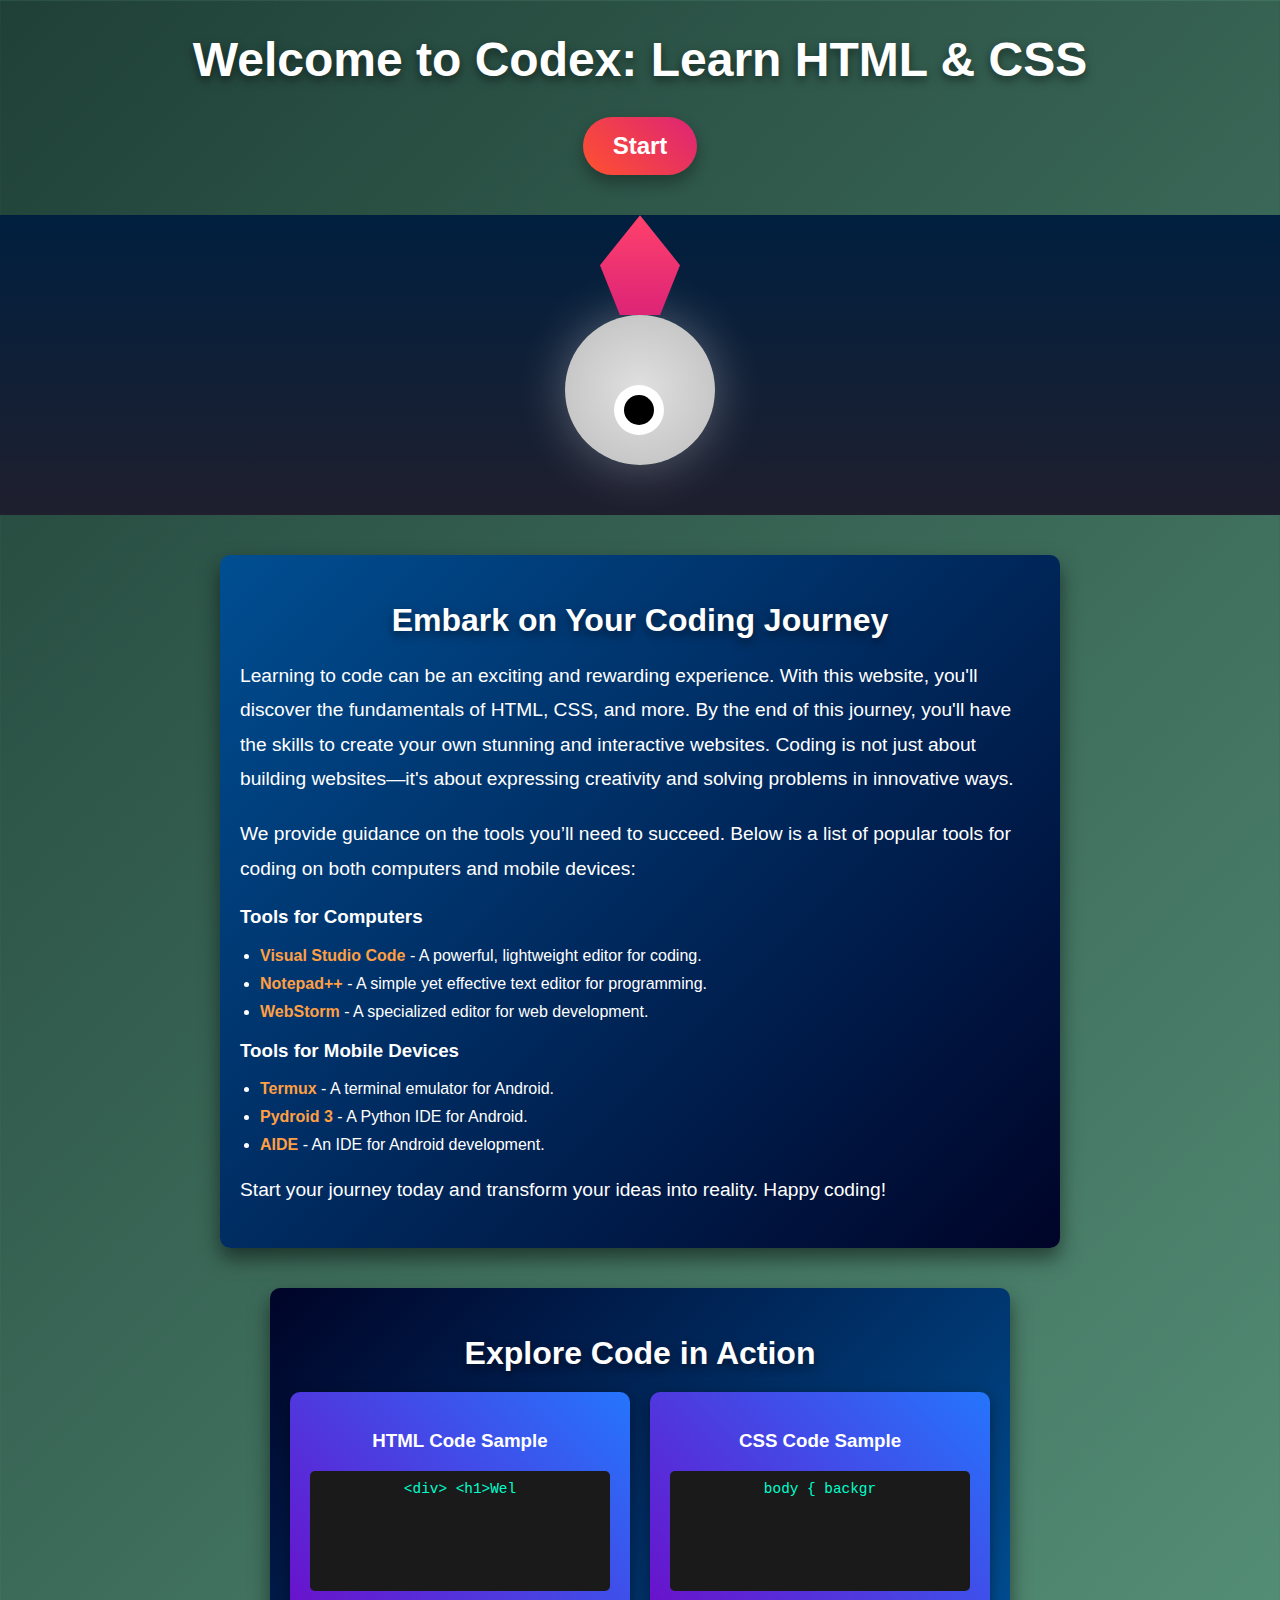
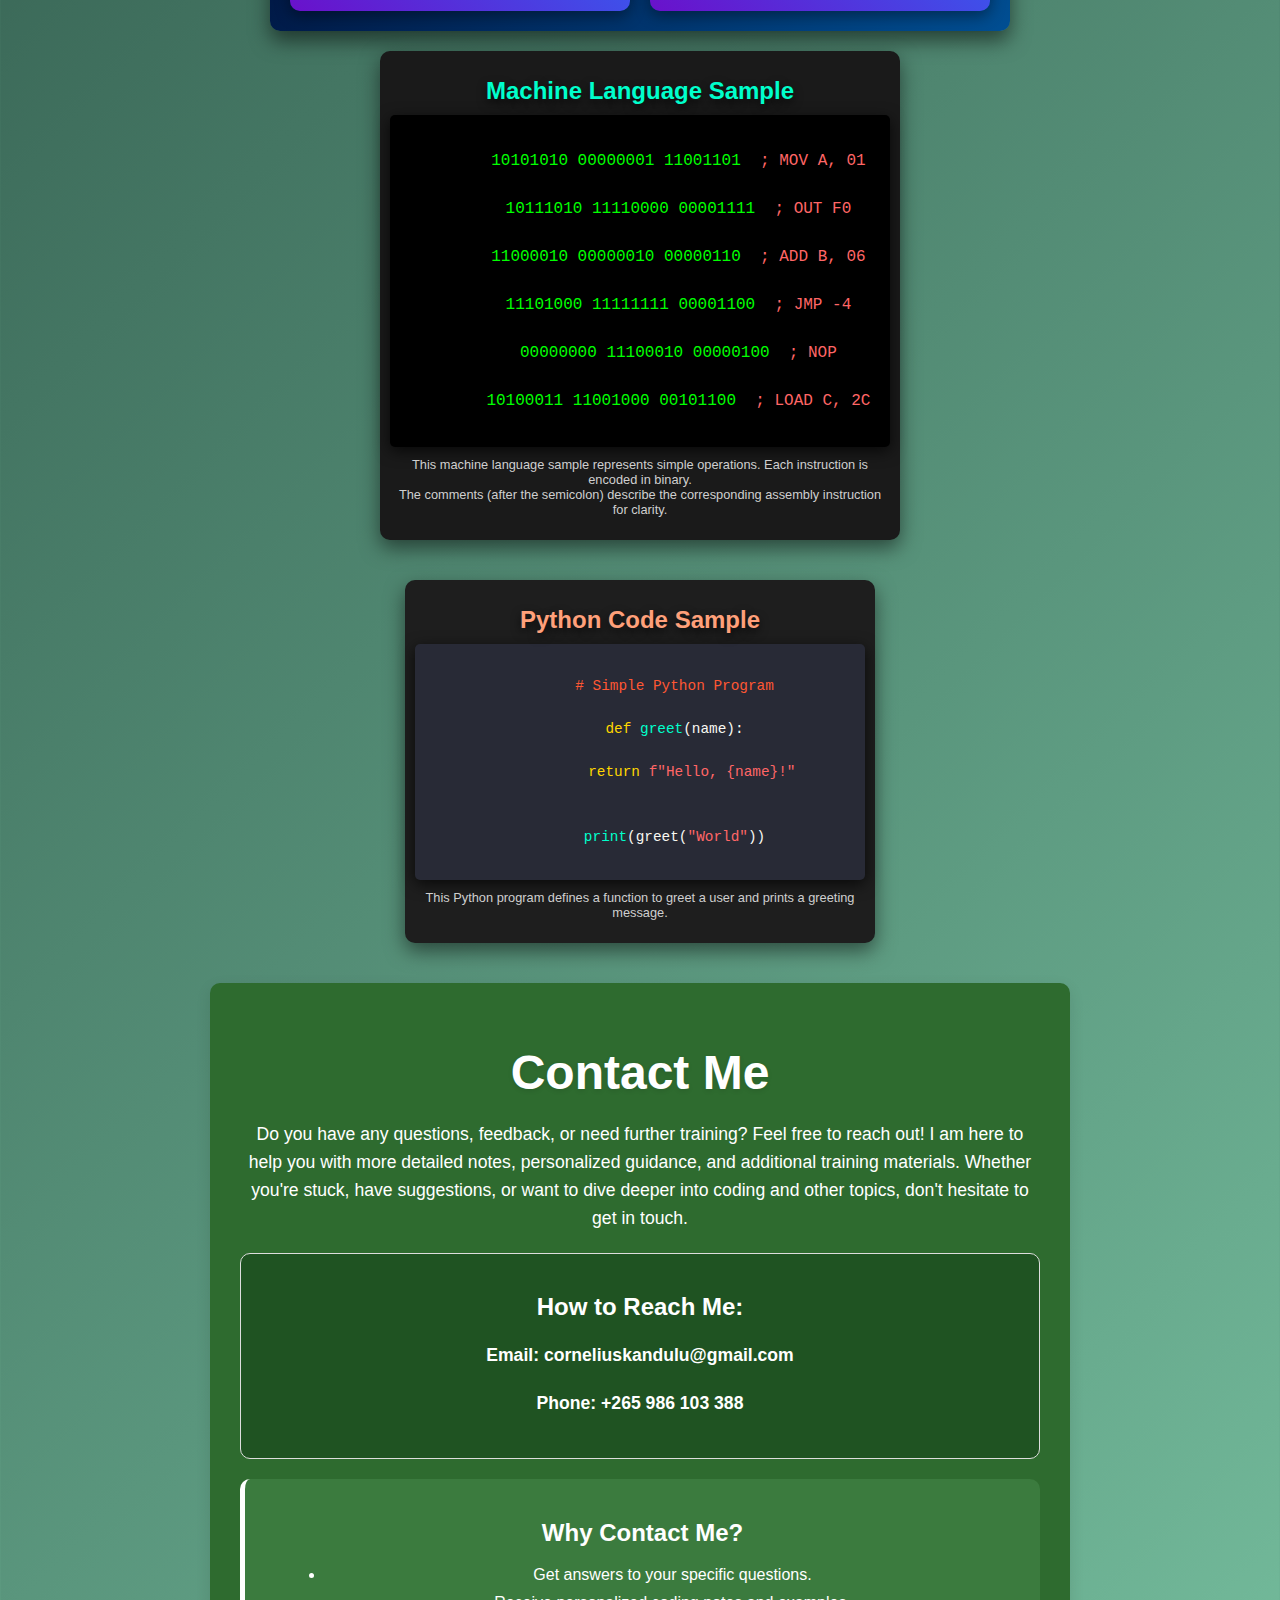
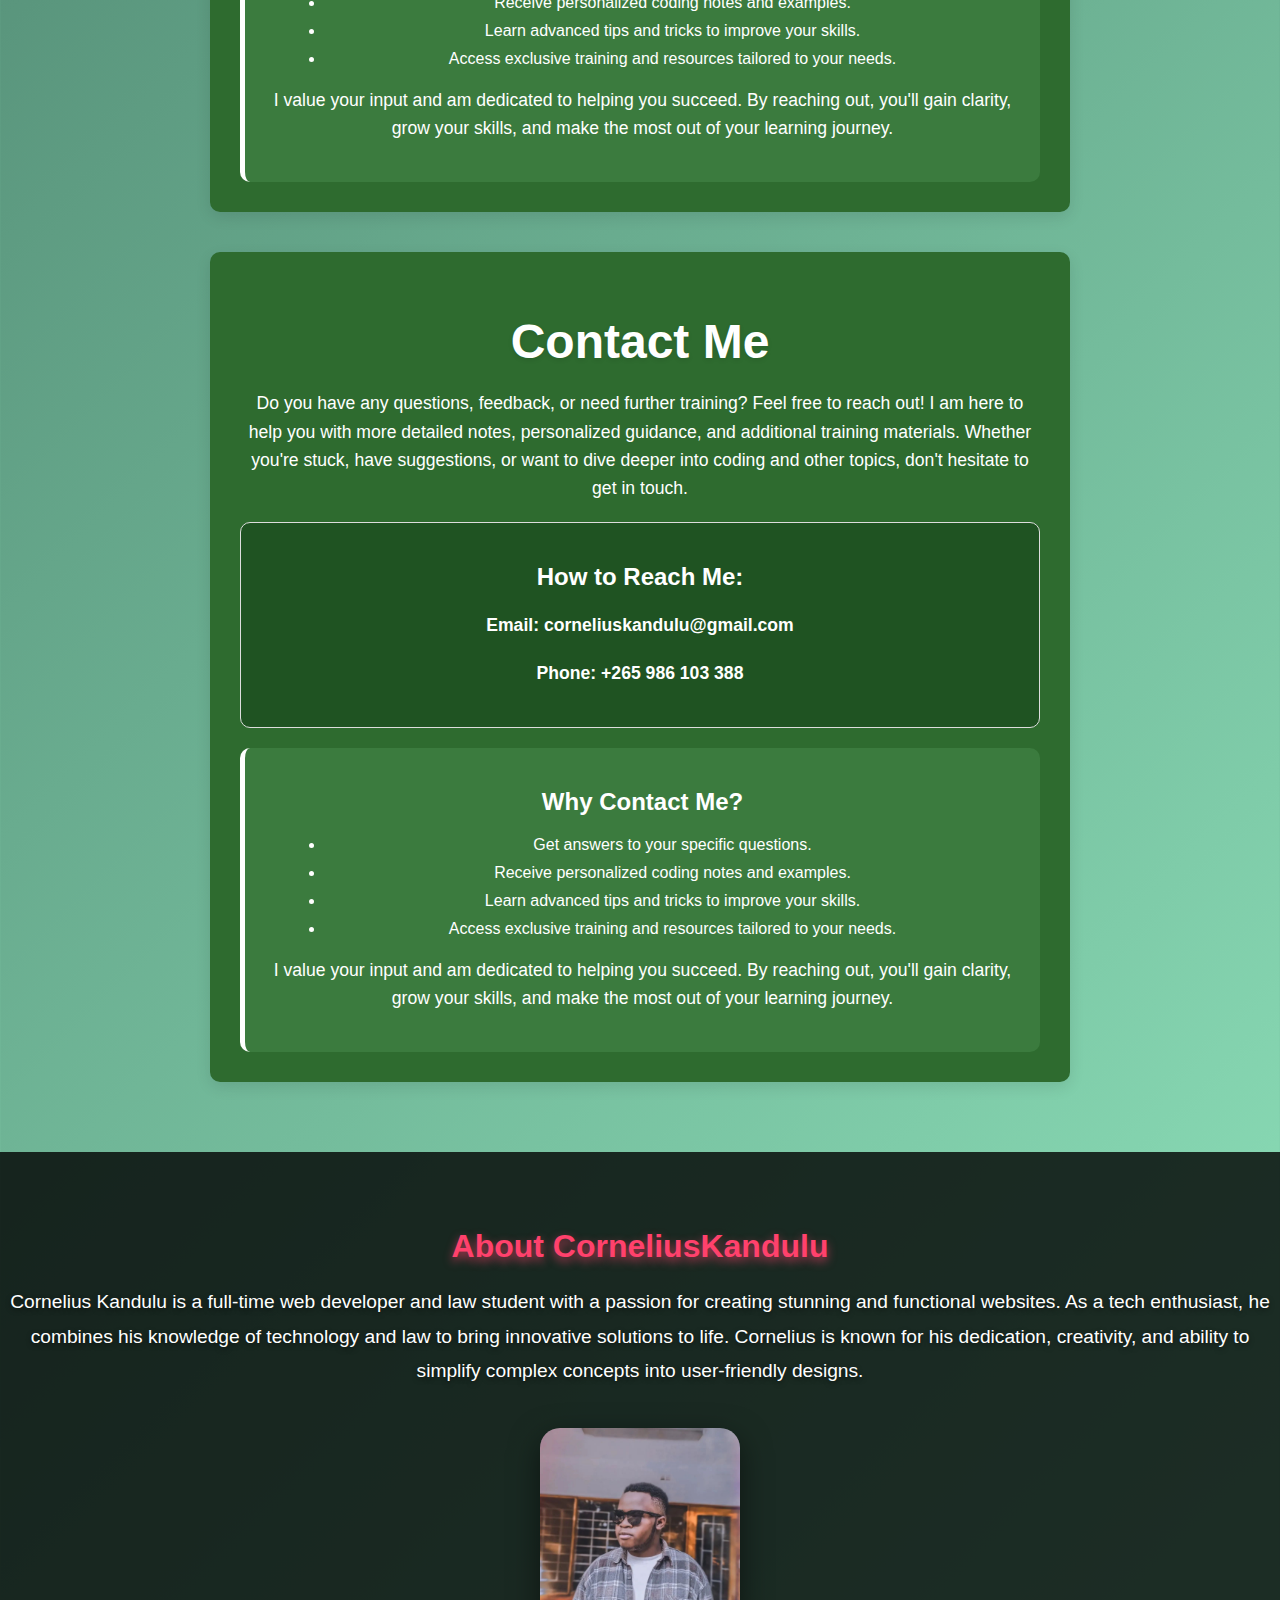
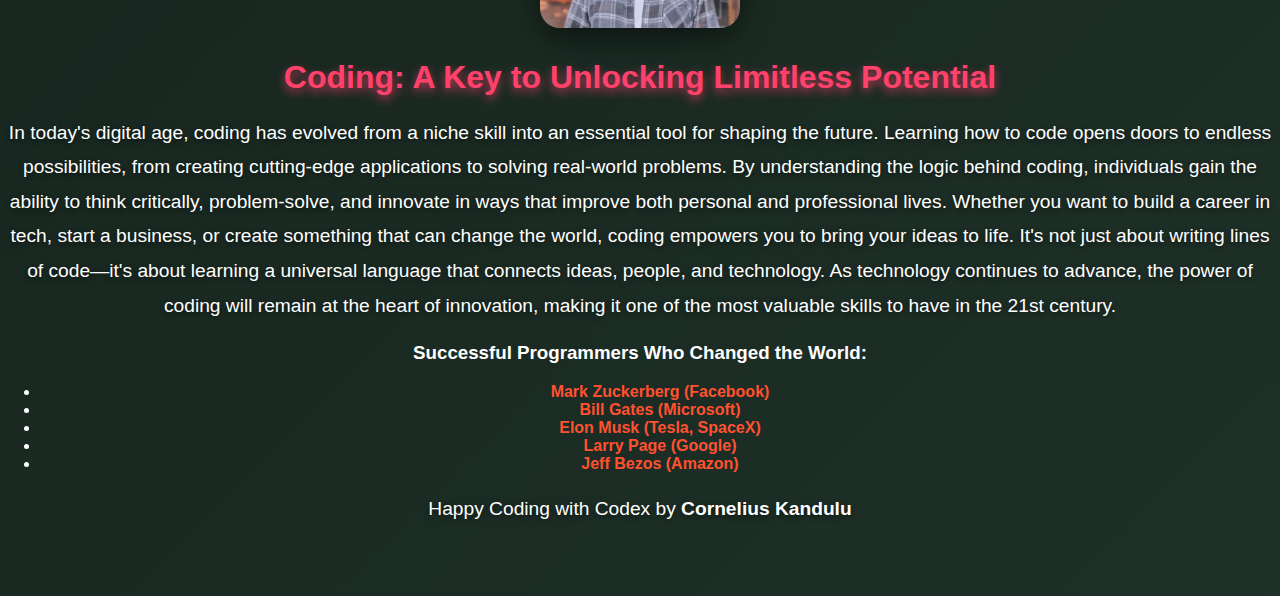
<file: index.html>
<!DOCTYPE html>
<html lang="en">
<head>
    <meta charset="UTF-8">
    <meta name="viewport" content="width=device-width, initial-scale=1.0">
    <title>Codex Class</title>
    <meta name="google-site-verification" content="xKm_uqjpDUAmzOmHqtbmAEiry9DgNbWorgkW6rLG7HI" />
    <style>
        /* General Styles */
        body {
            font-family: Arial, sans-serif;
            margin: 0;
            padding: 0;
            background: linear-gradient(135deg, #1f4037, #99f2c8);
            color: white;
            display: flex;
            justify-content: center;
            align-items: center;
            flex-direction: column;
            text-align: center;
        }

        h1 {
            font-size: 3rem;
            margin-bottom: 20px;
            text-shadow: 0 4px 10px rgba(0, 0, 0, 0.5);
        }

        /* Button Styles */
        .futuristic-btn {
            background: linear-gradient(45deg, #ff512f, #dd2476);
            color: white;
            font-size: 1.5rem;
            font-weight: bold;
            padding: 15px 30px;
            border: none;
            border-radius: 30px;
            cursor: pointer;
            box-shadow: 0 8px 15px rgba(0, 0, 0, 0.3);
            transition: all 0.3s ease-in-out;
            margin: 10px;
        }

        .futuristic-btn:hover {
            background: linear-gradient(45deg, #dd2476, #ff512f);
            transform: scale(1.1);
            box-shadow: 0 10px 20px rgba(0, 0, 0, 0.5);
        }

        .hidden {
            display: none;
        }

        embed {
            margin-top: 20px;
            border: none;
            width: 90%;
            height: 500px;
            box-shadow: 0 10px 30px rgba(0, 0, 0, 0.5);
            border-radius: 15px;
        }

        a {
            color: #ff512f;
            font-weight: bold;
            text-decoration: none;
        }

        a:hover {
            text-decoration: underline;
        }

        /* About Section */
        .about-container {
            text-align: center;
            padding: 50px;
            background: rgba(0, 0, 0, 0.8);
            margin-top: 50px;
            width: 100%;
        }

        .about-container h2 {
            font-size: 2rem;
            margin-bottom: 20px;
            color: #ff416c;
            text-shadow: 0 4px 10px rgba(255, 65, 108, 0.7);
        }

        .about-container p {
            font-size: 1.2rem;
            line-height: 1.8;
            color: #fff;
            text-shadow: 0 2px 5px rgba(0, 0, 0, 0.5);
        }

        .about-container img {
            margin-top: 20px;
            border-radius: 20px;
            box-shadow: 0 10px 30px rgba(0, 0, 0, 0.5);
            width: 200px;
            height: auto;
            animation: zoomIn 3s ease-in-out;
        }

        /* Animation: Astronauts and Moon */
        .animation-container {
            margin-top: 30px;
            position: relative;
            width: 100%;
            height: 300px;
            overflow: hidden;
            background: linear-gradient(to bottom, #001f3f, #1f1f2e);
        }

        .moon {
            position: absolute;
            bottom: 50px;
            left: 50%;
            transform: translateX(-50%);
            width: 150px;
            height: 150px;
            background: radial-gradient(circle, #e0e0e0, #bdbdbd);
            border-radius: 50%;
            box-shadow: 0 0 50px rgba(255, 255, 255, 0.3);
        }

        .spaceship {
            position: absolute;
            top: 0;
            left: 50%;
            transform: translateX(-50%);
            width: 80px;
            height: 100px;
            background: linear-gradient(to bottom, #ff416c, #dd2476);
            clip-path: polygon(50% 0%, 100% 50%, 75% 100%, 25% 100%, 0% 50%);
            animation: descend 5s ease-in-out infinite;
        }

        .astronaut {
            position: absolute;
            bottom: 80px;
            left: 48%;
            width: 50px;
            height: 50px;
            background: #ffffff;
            border-radius: 50%;
            animation: float 4s ease-in-out infinite alternate;
        }

        .astronaut:before {
            content: "";
            position: absolute;
            top: 50%;
            left: 50%;
            transform: translate(-50%, -50%);
            width: 30px;
            height: 30px;
            background: #000;
            border-radius: 50%;
        }

        /* Animations */
        @keyframes descend {
            0% {
                top: -150px;
            }
            50% {
                top: 100px;
            }
            100% {
                top: 50px;
            }
        }

        @keyframes float {
            0% {
                transform: translateY(0);
            }
            100% {
                transform: translateY(-20px);
            }
        }
    </style>
</head>
<body>
    <div class="container">
        <h1>Welcome to Codex: Learn HTML & CSS</h1>
        <button class="futuristic-btn" id="learnBtn">Start</button>

        <!-- PDF Embed Section -->
        <div id="pdfContainer" class="hidden">
            <h2>Click on download below: Code.pdf</h2>
            <embed src="code.pdf" width="100%" height="500px" />
            <p>
                <a href="code.pdf" target="_blank">Click here to view or download the PDF</a>
            </p>
        </div>
    </div>

        <!-- Astronaut Animation -->
        <div class="animation-container">
            <div class="moon"></div>
            <div class="spaceship"></div>
            <div class="astronaut"></div>
        </div>
    </div>

    <script>
        // JavaScript to handle button clicks
        document.getElementById("learnBtn").addEventListener("click", function () {
            // Show the PDF container
            document.getElementById("pdfContainer").classList.remove("hidden");
            this.style.display = "none"; // Hide the Start button
        });
    </script>
</body>
</html>
<div class="coding-journey">
    <h2>Embark on Your Coding Journey</h2>
    <p>
        Learning to code can be an exciting and rewarding experience. With this website, you'll discover the fundamentals of HTML, CSS, and more. By the end of this journey, you'll have the skills to create your own stunning and interactive websites. Coding is not just about building websites—it's about expressing creativity and solving problems in innovative ways.
    </p>
    <p>
        We provide guidance on the tools you’ll need to succeed. Below is a list of popular tools for coding on both computers and mobile devices:
    </p>
    
    <div class="tools">
        <h3>Tools for Computers</h3>
        <ul>
            <li><a href="https://code.visualstudio.com/" target="_blank">Visual Studio Code</a> - A powerful, lightweight editor for coding.</li>
            <li><a href="https://notepad-plus-plus.org/" target="_blank">Notepad++</a> - A simple yet effective text editor for programming.</li>
            <li><a href="https://www.jetbrains.com/webstorm/" target="_blank">WebStorm</a> - A specialized editor for web development.</li>
        </ul>

        <h3>Tools for Mobile Devices</h3>
        <ul>
            <li><a href="https://play.google.com/store/apps/details?id=com.termux" target="_blank">Termux</a> - A terminal emulator for Android.</li>
            <li><a href="https://play.google.com/store/apps/details?id=ru.iiec.pydroid3" target="_blank">Pydroid 3</a> - A Python IDE for Android.</li>
            <li><a href="https://play.google.com/store/apps/details?id=com.aide.ui" target="_blank">AIDE</a> - An IDE for Android development.</li>
        </ul>
    </div>
    
    <p>
        Start your journey today and transform your ideas into reality. Happy coding!
    </p>
</div>

<style>
    /* Coding Journey Section Styles */
    .coding-journey {
        margin-top: 40px;
        padding: 20px;
        background: linear-gradient(135deg, #004e92, #000428);
        border-radius: 10px;
        color: white;
        text-align: left;
        max-width: 800px;
        box-shadow: 0 10px 20px rgba(0, 0, 0, 0.5);
        animation: fadeIn 2s ease-in-out;
    }

    .coding-journey h2 {
        text-align: center;
        font-size: 2rem;
        margin-bottom: 20px;
        text-shadow: 0 4px 10px rgba(0, 0, 0, 0.5);
    }

    .coding-journey p {
        font-size: 1.2rem;
        line-height: 1.8;
        margin-bottom: 20px;
    }

    .coding-journey ul {
        margin: 10px 0;
        padding-left: 20px;
    }

    .coding-journey li {
        font-size: 1rem;
        margin-bottom: 10px;
    }

    .coding-journey a {
        color: #ff9f43;
        text-decoration: none;
        font-weight: bold;
        transition: color 0.3s ease;
    }

    .coding-journey a:hover {
        color: #ffeaa7;
    }

    @keyframes fadeIn {
        from {
            opacity: 0;
            transform: translateY(20px);
        }
        to {
            opacity: 1;
            transform: translateY(0);
        }
    }
</style>
<!-- Code Samples Section -->
<div class="code-samples">
    <h2>Explore Code in Action</h2>
    <div class="sample-container">
        <!-- HTML Code Sample -->
        <div class="code-sample" onclick="showCodeModal('html')">
            <h3>HTML Code Sample</h3>
            <div class="code-display" id="htmlDisplay"></div>
        </div>

        <!-- CSS Code Sample -->
        <div class="code-sample" onclick="showCodeModal('css')">
            <h3>CSS Code Sample</h3>
            <div class="code-display" id="cssDisplay"></div>
        </div>
    </div>
</div>
    </div>
</div>

<style>
    /* Code Samples Section */
    .code-samples {
        margin-top: 40px;
        padding: 20px;
        background: linear-gradient(135deg, #000428, #004e92);
        border-radius: 10px;
        color: white;
        text-align: center;
        max-width: 800px;
        box-shadow: 0 10px 20px rgba(0, 0, 0, 0.5);
        animation: fadeInMajestic 2s ease-in-out;
    }

    .code-samples h2 {
        font-size: 2rem;
        margin-bottom: 20px;
        text-shadow: 0 4px 10px rgba(0, 0, 0, 0.5);
    }

    .sample-container {
        display: flex;
        gap: 20px;
        justify-content: center;
        flex-wrap: wrap;
    }

    .code-sample {
        background: linear-gradient(45deg, #6a11cb, #2575fc);
        padding: 20px;
        border-radius: 10px;
        width: 300px;
        box-shadow: 0 5px 15px rgba(0, 0, 0, 0.4);
        cursor: pointer;
        transition: transform 0.3s ease, box-shadow 0.3s ease;
    }

    .code-sample:hover {
        transform: scale(1.05);
        box-shadow: 0 8px 25px rgba(0, 0, 0, 0.5);
    }

    .code-display {
        background: #1a1a1a;
        color: #00ffcc;
        font-family: 'Courier New', monospace;
        padding: 10px;
        border-radius: 5px;
        height: 100px;
        overflow-y: auto;
        font-size: 0.9rem;
    }

    /* Modal */
    #codeModal {
        position: fixed;
        top: 0;
        left: 0;
        width: 100%;
        height: 100%;
        background: rgba(0, 0, 0, 0.8);
        display: flex;
        justify-content: center;
        align-items: center;
        animation: fadeIn 0.5s ease-in-out;
    }

    .hidden {
        display: none;
    }

    .modal-content {
        background: white;
        padding: 20px;
        border-radius: 10px;
        width: 90%;
        max-width: 600px;
        text-align: center;
        position: relative;
    }

    .modal-content h3 {
        color: #333;
        margin-bottom: 15px;
    }

    .close-btn {
        background: linear-gradient(45deg, #ff512f, #dd2476);
        color: white;
        font-weight: bold;
        border: none;
        border-radius: 10px;
        padding: 10px 20px;
        cursor: pointer;
        transition: background 0.3s ease;
    }

    .close-btn:hover {
        background: linear-gradient(45deg, #dd2476, #ff512f);
    }

    @keyframes fadeInMajestic {
        from {
            opacity: 0;
            transform: translateY(20px);
        }
        to {
            opacity: 1;
            transform: translateY(0);
        }
    }
</style>

<script>
    // Auto-Typing Effect
    const htmlCode = `<div>\n  <h1>Welcome to Codex</h1>\n  <p>Learn to create stunning websites with HTML & CSS.</p>\n</div>`;
    const cssCode = `body {\n  background: linear-gradient(135deg, #1f4037, #99f2c8);\n  color: white;\n  font-family: Arial, sans-serif;\n}`;

    function autoType(elementId, code, index = 0) {
        const displayElement = document.getElementById(elementId);
        if (index < code.length) {
            displayElement.textContent += code[index];
            setTimeout(() => autoType(elementId, code, index + 1), 50);
        }
    }

    // Run Auto-Typing Effect
    window.onload = () => {
        autoType("htmlDisplay", htmlCode);
        autoType("cssDisplay", cssCode);
    };

    // Modal Functions
    function showCodeModal(type) {
        const modal = document.getElementById("codeModal");
        const modalTitle = document.getElementById("modalTitle");
        const modalCode = document.getElementById("modalCode");
        modal.classList.remove("hidden");
        modalCode.textContent = "";

        if (type === "html") {
            modalTitle.textContent = "HTML Code Sample";
            autoType("modalCode", htmlCode);
        } else if (type === "css") {
            modalTitle.textContent = "CSS Code Sample";
            autoType("modalCode", cssCode);
        }
    }

    function hideCodeModal() {
        document.getElementById("codeModal").classList.add("hidden");
    }
</script>
<div class="machine-language-sample">
    <h1>Machine Language Sample</h1>
    <div class="machine-code">
        10101010 00000001 11001101  <span style="color: #ff6666;">; MOV A, 01</span><br>
        10111010 11110000 00001111  <span style="color: #ff6666;">; OUT F0</span><br>
        11000010 00000010 00000110  <span style="color: #ff6666;">; ADD B, 06</span><br>
        11101000 11111111 00001100  <span style="color: #ff6666;">; JMP -4</span><br>
        00000000 11100010 00000100  <span style="color: #ff6666;">; NOP</span><br>
        10100011 11001000 00101100  <span style="color: #ff6666;">; LOAD C, 2C</span>
    </div>
    <p class="legend">
        This machine language sample represents simple operations. Each instruction is encoded in binary.<br>
        The comments (after the semicolon) describe the corresponding assembly instruction for clarity.
    </p>
</div>

<style>
    .machine-language-sample {
        background: #1a1a1a;
        padding: 10px;
        border-radius: 10px;
        box-shadow: 0 8px 20px rgba(0, 0, 0, 0.5);
        color: white;
        font-family: Arial, sans-serif;
        max-width: 500px;
        margin: 20px auto;
    }

    .machine-language-sample h1 {
        font-size: 1.5rem;
        text-align: center;
        margin-bottom: 10px;
        color: #00ffcc;
        text-shadow: 0 4px 10px rgba(0, 0, 0, 0.7);
    }

    .machine-code {
        background: #000000;
        color: #00ff00;
        font-family: 'Courier New', monospace;
        font-size: 1rem;
        padding: 10px;
        border-radius: 5px;
        overflow-x: auto;
        white-space: pre-wrap; /* Allows wrapping */
        line-height: 1.5;
        max-width: 100%; /* Adjust to content width */
        box-shadow: 0 4px 15px rgba(0, 0, 0, 0.7);
    }

    .legend {
        margin-top: 10px;
        font-size: 0.8rem;
        color: #cfcfcf;
        text-align: center;
    }
</style>
<div class="python-sample">
    <h1>Python Code Sample</h1>
    <div class="python-code">
        <span style="color: #ff5733;"># Simple Python Program</span><br>
        <span style="color: #ffd700;">def</span> <span style="color: #00ffcc;">greet</span>(name):<br>
        &nbsp;&nbsp;&nbsp;&nbsp;<span style="color: #ffd700;">return</span> <span style="color: #ff6666;">f"Hello, {name}!"</span><br><br>
        <span style="color: #00ffcc;">print</span>(greet(<span style="color: #ff6666;">"World"</span>))
    </div>
    <p class="legend">
        This Python program defines a function to greet a user and prints a greeting message.
    </p>
</div>

<style>
    .python-sample {
        background: #1e1e1e;
        padding: 10px;
        border-radius: 10px;
        box-shadow: 0 8px 20px rgba(0, 0, 0, 0.5);
        color: white;
        font-family: Arial, sans-serif;
        max-width: 450px;
        margin: 20px auto;
    }

    .python-sample h1 {
        font-size: 1.5rem;
        text-align: center;
        margin-bottom: 10px;
        color: #ffa07a;
        text-shadow: 0 4px 10px rgba(0, 0, 0, 0.7);
    }

    .python-code {
        background: #282a36;
        color: #f8f8f2;
        font-family: 'Courier New', monospace;
        font-size: 0.9rem;
        padding: 10px;
        border-radius: 5px;
        overflow-x: auto;
        white-space: pre-wrap; /* Allows wrapping */
        line-height: 1.5;
        max-width: 100%; /* Adjusts to content width */
        box-shadow: 0 4px 15px rgba(0, 0, 0, 0.7);
    }

    .legend {
        margin-top: 10px;
        font-size: 0.8rem;
        color: #cfcfcf;
        text-align: center;
    }
</style>
<div class="contact-me">
    <h1>Contact Me</h1>
    <p>
        Do you have any questions, feedback, or need further training? Feel free to reach out! I am here to help you with 
        more detailed notes, personalized guidance, and additional training materials. Whether you're stuck, have suggestions, 
        or want to dive deeper into coding and other topics, don't hesitate to get in touch.
    </p>

    <div class="contact-details">
        <h2>How to Reach Me:</h2>
        <p><strong>Email:</strong> <a href="mailto:corneliuskandulu@gmail.com">corneliuskandulu@gmail.com</a></p>
        <p><strong>Phone:</strong> <a href="tel:+265986103388">+265 986 103 388</a></p>
    </div>

    <div class="why-contact">
        <h2>Why Contact Me?</h2>
        <ul>
            <li>Get answers to your specific questions.</li>
            <li>Receive personalized coding notes and examples.</li>
            <li>Learn advanced tips and tricks to improve your skills.</li>
            <li>Access exclusive training and resources tailored to your needs.</li>
        </ul>
        <p>
            I value your input and am dedicated to helping you succeed. By reaching out, you'll gain clarity, grow your skills, 
            and make the most out of your learning journey.
        </p>
    </div>
</div>

<div class="contact-me">
    <h1>Contact Me</h1>
    <p>
        Do you have any questions, feedback, or need further training? Feel free to reach out! I am here to help you with 
        more detailed notes, personalized guidance, and additional training materials. Whether you're stuck, have suggestions, 
        or want to dive deeper into coding and other topics, don't hesitate to get in touch.
    </p>

    <div class="contact-details">
        <h2>How to Reach Me:</h2>
        <p><strong>Email:</strong> <a href="mailto:corneliuskandulu@gmail.com">corneliuskandulu@gmail.com</a></p>
        <p><strong>Phone:</strong> <a href="tel:+265986103388">+265 986 103 388</a></p>
    </div>

    <div class="why-contact">
        <h2>Why Contact Me?</h2>
        <ul>
            <li>Get answers to your specific questions.</li>
            <li>Receive personalized coding notes and examples.</li>
            <li>Learn advanced tips and tricks to improve your skills.</li>
            <li>Access exclusive training and resources tailored to your needs.</li>
        </ul>
        <p>
            I value your input and am dedicated to helping you succeed. By reaching out, you'll gain clarity, grow your skills, 
            and make the most out of your learning journey.
        </p>
    </div>
</div>

<style>
    .contact-me {
        background: #2e6b2f; /* Dark green */
        color: #fff; /* White text for contrast */
        padding: 30px;
        margin: 20px auto;
        max-width: 800px;
        border-radius: 10px;
        box-shadow: 0 5px 15px rgba(0, 0, 0, 0.1);
        font-family: Arial, sans-serif;
    }

    .contact-me h1 {
        text-align: center;
        color: #fff; /* White text */
        margin-bottom: 20px;
        text-shadow: 0 2px 5px rgba(0, 0, 0, 0.1);
    }

    .contact-me p {
        font-size: 1.1rem;
        line-height: 1.6;
        margin-bottom: 20px;
    }

    .contact-details {
        background: #1f5322; /* Darker green for contact details */
        border: 1px solid #ddd;
        padding: 20px;
        border-radius: 10px;
        margin-bottom: 20px;
    }

    .contact-details a {
        color: #fff; /* White text for links */
        text-decoration: none;
    }

    .contact-details a:hover {
        text-decoration: underline;
    }

    .why-contact {
        background: #3b7b3e; /* A medium-dark green for the 'why contact me' section */
        border-left: 5px solid #fff;
        padding: 20px;
        border-radius: 10px;
    }

    .why-contact ul {
        list-style: disc;
        margin-left: 20px;
    }

    .why-contact ul li {
        margin-bottom: 10px;
    }
</style>
</style>
</style>
<!-- About Section -->
    <div class="about-container">
        <h2>About CorneliusKandulu</h2>
        <p>
            Cornelius Kandulu is a full-time web developer and law student with a passion for creating stunning and functional websites.
            As a tech enthusiast, he combines his knowledge of technology and law to bring innovative solutions to life. Cornelius is 
            known for his dedication, creativity, and ability to simplify complex concepts into user-friendly designs.
        </p>
        <img src="cake3.jpg" alt="Cornelius Kandulu">
<!-- Coding and Life Section -->
<section id="coding-life">
    <div class="background-binary">
        <div class="content">
            <h2>Coding: A Key to Unlocking Limitless Potential</h2>
            <p>
                In today's digital age, coding has evolved from a niche skill into an essential tool for shaping the future. Learning how to code opens doors to endless possibilities, from creating cutting-edge applications to solving real-world problems. By understanding the logic behind coding, individuals gain the ability to think critically, problem-solve, and innovate in ways that improve both personal and professional lives. Whether you want to build a career in tech, start a business, or create something that can change the world, coding empowers you to bring your ideas to life. It's not just about writing lines of code—it's about learning a universal language that connects ideas, people, and technology. As technology continues to advance, the power of coding will remain at the heart of innovation, making it one of the most valuable skills to have in the 21st century.
            </p>
            <h3>Successful Programmers Who Changed the World:</h3>
            <ul>
                <li><a href="https://www.mark Zuckerberg" target="_blank">Mark Zuckerberg (Facebook)</a></li>
                <li><a href="https://www.billgates.com" target="_blank">Bill Gates (Microsoft)</a></li>
                <li><a href="https://www.elonmusk.com" target="_blank">Elon Musk (Tesla, SpaceX)</a></li>
                <li><a href="https://www.larrypage.com" target="_blank">Larry Page (Google)</a></li>
                <li><a href="https://www.jeffbezos.com" target="_blank">Jeff Bezos (Amazon)</a></li>
            </ul>
            <div class="interactive-footer">
                <p>Happy Coding with Codex by <strong>Cornelius Kandulu</strong></p>
            </div>
        </div>
    </div>
</section>
</file>
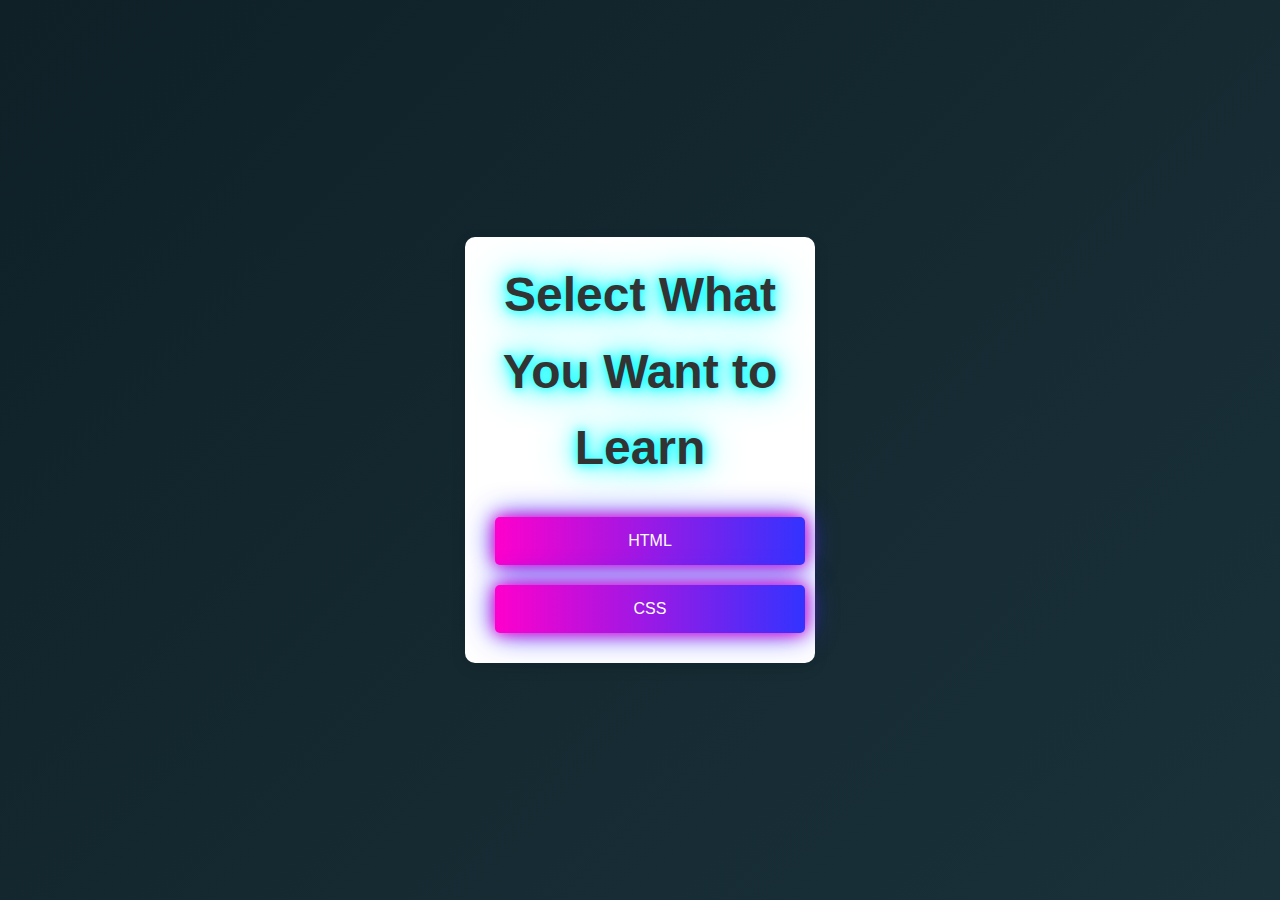
<file: learn.html>
<!DOCTYPE html>
<html lang="en">
<head>
    <meta charset="UTF-8">
    <meta name="viewport" content="width=device-width, initial-scale=1.0">
    <title>Select Subject</title>
    <link rel="stylesheet" href="styles.css">
</head>
<body>
    <div class="container">
        <h1>Select What You Want to Learn</h1>
        <button class="futuristic-btn" onclick="window.open('html_tutorial.pdf')">HTML</button>
        <button class="futuristic-btn" onclick="window.open('css_tutorial.pdf')">CSS</button>
    </div
    <script src="script.js"></script>
</body>
</html>
</file>
<file: styles.css>
body {
    font-family: Arial, sans-serif;
    margin: 0;
    padding: 0;
    background-color: #f0f0f0;
}

header {
    background-color: #333;
    color: #000;
    padding: 1em;
    text-align: center;
}

nav ul {
    list-style: none;
    margin: 0;
    padding: 0;
    display: flex;
    justify-content: space-between;
}

nav li {
    margin-right: 20px;
}

nav a {
    color: #000;
    text-decoration: none;
}

main {
    display: flex;
    flex-direction: column;
    align-items: center;
    padding: 2em;
}

section {
    background-color: #000;
    padding: 1em;
    margin-bottom: 20px;
    box-shadow: 0 0 10px rgba(0, 0, 0, 0.1);
}

h1, h2 {
    color: #000;
    margin-bottom: 10px;
}

img {
    width: 100%;
    height: 200px;
    object-fit: cover;
    border-radius: 10px;
}

footer {
    background-color: #000;
    color: #000;
    padding: 1em;
    text-align: center;
    clear: both;
}

/* Futuristic features of CSS */
section {
    transition: transform 0.5s ease-in-out;
}

section:hover {
    transform: scale(1.1);
    box-shadow: 0 0 20px rgba(0, 0, 0, 0.2);
}

nav a {
    transition: color 0.5s ease-in-out;
}

nav a:hover {
    color: #ccc;
}

/* Responsive design */
@media (max-width: 768px) {
    main {
        flex-direction: column;
    }
    section {
        margin-bottom: 10px;
    }
}

@media (max-width: 480px) {
    header {
        padding: 0.5em;
    }
    nav ul {
        flex-direction: column;
    }
    nav li {
        margin-right: 0;
    }
}
```
body {
    font-family: Arial, sans-serif;
    margin: 0;
    padding: 0;
    background-color: #f0f0f0;
}

header {
    background-color: #333;
    color: #fff;
    padding: 1em;
    text-align: center;
    transition: background-color 0.5s ease-in-out;
}

header:hover {
    background-color: #444;
    box-shadow: 0 0 10px rgba(0, 0, 0, 0.2);
}

nav ul {
    list-style: none;
    margin: 0;
    padding: 0;
    display: flex;
    justify-content: space-between;
    transition: transform 0.5s ease-in-out;
}

nav li {
    margin-right: 20px;
    transition: transform 0.5s ease-in-out;
}

nav a {
    color: #fff;
    text-decoration: none;
    transition: color 0.5s ease-in-out;
}

nav a:hover {
    color: #ccc;
    transform: scale(1.1);
}

main {
    display: flex;
    flex-direction: column;
    align-items: center;
    padding: 2em;
    transition: transform 0.5s ease-in-out;
}

section {
    background-color: #fff;
    padding: 1em;
    margin-bottom: 20px;
    box-shadow: 0 0 10px rgba(0, 0, 0, 0.1);
    transition: transform 0.5s ease-in-out, box-shadow 0.5s ease-in-out;
}

section:hover {
    transform: scale(1.1);
    box-shadow: 0 0 20px rgba(0, 0, 0, 0.2);
}

h1, h2 {
    color: #333;
    margin-bottom: 10px;
    transition: color 0.5s ease-in-out;
}

h1:hover, h2:hover {
    color: #666;
}

img {
    width: 100%;
    height: 200px;
    object-fit: cover;
    border-radius: 10px;
    transition: transform 0.5s ease-in-out;
}

img:hover {
    transform: scale(1.1);
}

footer {
    background-color: #333;
    color: #fff;
    padding: 1em;
    text-align: center;
    clear: both;
    transition: background-color 0.5s ease-in-out;
}

footer:hover {
    background-color: #444;
    box-shadow: 0 0 10px rgba(0, 0, 0, 0.2);
}

/* Futuristic transition effects */
nav ul {
    transform: translateY(0);
    transition: transform 0.5s ease-in-out;
}

nav ul:hover {
    transform: translateY(-10px);
}

section {
    transform: translateX(0);
    transition: transform 0.5s ease-in-out;
}

section:hover {
    transform: translateX(10px);
}

/* Responsive design */
@media (max-width: 768px) {
    main {
        flex-direction: column;
    }
    section {
        margin-bottom: 10px;
    }
}

@media (max-width: 480px) {
    header {
        padding: 0.5em;
    }
    nav ul {
        flex-direction: column;
    }
    nav li {
        margin-right: 0;
    }
}
```

img {
    width: 100%;
    height: 300px;
    object-fit: cover;
    border-radius: 10px;
    box-shadow: 0 0 10px rgba(0, 0, 0, 0.2);
}

section {
    background-color: #fff;
    padding: 1em;
    margin-bottom: 20px;
    box-shadow: 0 0 10px rgba(0, 0, 0, 0.1);
}

section img {
    margin-top: 20px;
}
```
Here's an updated version of the HTML and CSS code with a futuristic background and more colors:

HTML:
```


body {
    font-family: Arial, sans-serif;
    margin: 0;
    padding: 0;
    background: linear-gradient(45deg, #ff69b4, #ffe6cc, #ffff99, #ccffcc);
    background-size: 400% 400%;
    animation: gradient 10s ease infinite;
}

@keyframes gradient {
    0% {
        background-position: 0% 50%;
    }
    50% {
        background-position: 100% 50%;
    }
    100% {
        background-position: 0% 50%;
    }
}

header {
    background-color: #333;
    color: #fff;
    padding: 1em;
    text-align: center;
    border-bottom: 1px solid #555;
}

nav ul {
    list-style: none;
    margin: 0;
    padding: 0;
    display: flex;
    justify-content: space-between;
}

nav li {
    margin-right: 20px;
}

nav a {
    color: #fff;
    text-decoration: none;
    transition: color 0.5s ease-in-out;
}

nav a:hover {
    color: #ccc;
}

main {
    display: flex;
    flex-direction: column;
    align-items: center;
    padding: 2em;
}

section {
    background-color: #fff;
    padding: 1em;
    margin-bottom: 20px;
    box-shadow: 0 0 10px rgba(0, 0, 0, 0.2);
    border-radius: 10px;
}

h1, h2 {
    color: #333;
    margin-bottom: 10px;
}

img {
    width: 100%;
    height: 200px;
    object-fit: cover;
    border-radius: 10px;
}

footer {
    background-color: #333;
    color: #fff;
    padding: 1em;
    text-align: center;
    clear: both;
    border-top: 1px solid #555;
}
```
@keyframes translateX {
  0% {
    transform: translateX(0);
  }
  100% {
    transform: translateX(100vw);
  }
}

@keyframes translateY {
  0% {
    transform: translateY(0);
  }
  100% {
    transform: translateY(100vh);
  }
}

@keyframes rotate {
  0% {
    transform: rotate(0deg);
  }
  100% {
    transform: rotate(360deg);
  }
}

@keyframes scale {
  0% {
    transform: scale(1);
  }
  100% {
    transform: scale(1.5);
  }
}

.futurelist {
  position: relative;
  width: 100%;
  height: 100vh;
  background-color: #000;
  overflow: hidden;
}

.futurelist .item {
  position: absolute;
  top: 50%;
  left: 50%;
  transform: translate(-50%, -50%);
  width: 200px;
  height: 200px;
  background-color: #fff;
  border-radius: 50%;
  animation: translateX 10s infinite, translateY 10s infinite, rotate 10s infinite, scale 10s infinite;
}

.futurelist .item:nth-child(1) {
  animation-delay: 0s;
}

.futurelist .item:nth-child(2) {
  animation-delay: 2s;
}

.futurelist .item:nth-child(3) {
  animation-delay: 4s;
}

.futurelist .item:nth-child(4) {
  animation-delay: 6s;
}

.futurelist .item:nth-child(5) {
  animation-delay: 8s;
}

.futurelist .item span {
  position: absolute;
  top: 50%;
  left: 50%;
  transform: translate(-50%, -50%);
  font-size: 24px;
  font-weight: bold;
  color: #000;
}

.futurelist .item span:nth-child(1) {
  animation: rotate 10s infinite;
}

.futurelist .item span:nth-child(2) {
  animation: scale 10s infinite;
}

@keyframes blink {
  0% {
    opacity: 1;
  }
  50% {
    opacity: 0.5;
  }
  100% {
    opacity: 1;
  }
}

.futurelist .item span {
  animation: blink 2s infinite;
}
```
@keyframes translateX {
  0% {
    transform: translateX(0);
    background-color: #ff69b4;
  }
  25% {
    transform: translateX(25vw);
    background-color: #ffe6cc;
  }
  50% {
    transform: translateX(50vw);
    background-color: #ffff99;
  }
  75% {
    transform: translateX(75vw);
    background-color: #ccffcc;
  }
  100% {
    transform: translateX(100vw);
    background-color: #ff69b4;
  }
}

@keyframes translateY {
  0% {
    transform: translateY(0);
    background-color: #66ccff;
  }
  25% {
    transform: translateY(25vh);
    background-color: #99ffcc;
  }
  50% {
    transform: translateY(50vh);
    background-color: #ccff99;
  }
  75% {
    transform: translateY(75vh);
    background-color: #ffcc99;
  }
  100% {
    transform: translateY(100vh);
    background-color: #66ccff;
  }
}

@keyframes rotate {
  0% {
    transform: rotate(0deg);
    background-color: #ff9900;
  }
  25% {
    transform: rotate(90deg);
    background-color: #ccff00;
  }
  50% {
    transform: rotate(180deg);
    background-color: #00ffcc;
  }
  75% {
    transform: rotate(270deg);
    background-color: #ff00cc;
  }
  100% {
    transform: rotate(360deg);
    background-color: #ff9900;
  }
}

@keyframes scale {
  0% {
    transform: scale(1);
    background-color: #cc99ff;
  }
  25% {
    transform: scale(1.25);
    background-color: #99ccff;
  }
  50% {
    transform: scale(1.5);
    background-color: #66ccff;
  }
  75% {
    transform: scale(1.75);
    background-color: #33ccff;
  }
  100% {
    transform: scale(2);
    background-color: #cc99ff;
  }
}

.futurelist {
  position: relative;
  width: 100%;
  height: 100vh;
  background-color: #000;
  overflow: hidden;
}

.futurelist .item {
  position: absolute;
  top: 50%;
  left: 50%;
  transform: translate(-50%, -50%);
  width: 200px;
  height: 200px;
  border-radius: 50%;
  animation: translateX 10s infinite, translateY 10s infinite, rotate 10s infinite, scale 10s infinite;
}

.futurelist .item:nth-child(1) {
  animation-delay: 0s;
  background-color: #ff69b4;
}

.futurelist .item:nth-child(2) {
  animation-delay: 2s;
  background-color: #66ccff;
}

.futurelist .item:nth-child(3) {
  animation-delay: 4s;
  background-color: #cc99ff;
}

.futurelist .item:nth-child(4) {
  animation-delay: 6s;
  background-color: #ff9900;
}

.futurelist .item:nth-child(5) {
  animation-delay: 8s;
  background-color: #99ccff;
}

.futurelist .item span {
  position: absolute;
  top: 50%;
  left: 50%;
  transform: translate(-50%, -50%);
  font-size: 24px;
  font-weight: bold;
  color: #fff;
  text-shadow: 2px 2px 4px #000;
}

.futurelist .item span:nth-child(1) {
  animation: rotate 10s infinite;
  color: #ff69b4;
}

.futurelist .item span:nth-child(2) {
  animation: scale 10s infinite;
  color: #66ccff;
}

@keyframes blink {
  0% {
    opacity: 1;
  }
  50% {
    opacity: 0.5;
  }
  100% {
    opacity: 1;
  }
}

.futurelist .item span {
  animation: blink 2s infinite;
}
```


CSS:
```
.order-button {
  position: relative;
  width: 200px;
  height: 50px;
  background-color: #ff69b4;
  border: none;
  border-radius: 10px;
  cursor: pointer;
  font-size: 24px;
  font-weight: bold;
  color: #fff;
  animation: rainbow-colors 2s infinite;
}

.order-button:hover {
  animation: rainbow-colors 1s infinite;
}

@keyframes rainbow-colors {
  0% {
    background-color: #ff69b4;
  }
  20% {
    background-color: #ffe6cc;
  }
  40% {
    background-color: #ffff99;
  }
  60% {
    background-color: #ccffcc;
  }
  80% {
    background-color: #66ccff;
  }
  100% {
    background-color: #ff69b4;
  }
}

#phone-number-popup {
  position: absolute;
  top: 50%;
  left: 50%;
  transform: translate(-50%, -50%);
  background-color: #fff;
  border: 1px solid #ddd;
  padding: 20px;
  border-radius: 10px;
  box-shadow: 0 0 10px rgba(0, 0, 0, 0.2);
}

#phone-number-popup p {
  font-size: 18px;
  font-weight: bold;
  color: #333;
}

#phone-number-popup a {
  color: #337ab7;
  text-decoration: none;
}

#phone-number-popup a:hover {
  color: #23527c;
}
```
/* General Reset */
* {
  margin: 0;
  padding: 0;
  box-sizing: border-box;
  scroll-behavior: smooth;
}

body {
  font-family: 'Poppins', sans-serif;
  background: linear-gradient(135deg, #1e1e2f, #23242a);
  color: #fff;
  line-height: 1.6;
}

/* Navigation */
nav {
  background: rgba(30, 30, 47, 0.9);
  padding: 1rem;
  text-align: center;
  position: sticky;
  top: 0;
  z-index: 1000;
  box-shadow: 0 8px 32px rgba(0, 0, 0, 0.5);
}

nav a {
  color: #fff;
  margin: 0 15px;
  text-decoration: none;
  font-size: 1.1rem;
  position: relative;
}

nav a:hover {
  color: #ffd700;
  transition: 0.3s ease-in-out;
}

/* Animated Underline Effect */
nav a::before {
  content: '';
  position: absolute;
  width: 100%;
  height: 2px;
  bottom: -5px;
  left: 0;
  background-color: #ffd700;
  transform: scaleX(0);
  transform-origin: bottom right;
  transition: transform 0.3s ease-out;
}

nav a:hover::before {
  transform: scaleX(1);
  transform-origin: bottom left;
}

/* Hero Section */
.hero {
  text-align: center;
  padding: 4rem 2rem;
}

.hero h1 {
  font-size: 3rem;
  background: linear-gradient(90deg, #ff7eb3, #ff758c, #ff5858);
  -webkit-background-clip: text;
  -webkit-text-fill-color: transparent;
}

.hero p {
  font-size: 1.3rem;
  margin-top: 10px;
  color: #d1d1e9;
}

/* Cakes Section */
.cakes {
  display: grid;
  grid-template-columns: repeat(auto-fit, minmax(280px, 1fr));
  gap: 2rem;
  padding: 3rem;
  text-align: center;
}

.cake-card {
  background: rgba(45, 45, 58, 0.9);
  padding: 1.5rem;
  border-radius: 12px;
  transition: transform 0.3s ease-in-out, box-shadow 0.3s ease-in-out;
  box-shadow: 0 8px 32px rgba(0, 0, 0, 0.2);
}

.cake-card:hover {
  transform: translateY(-10px);
  box-shadow: 0 15px 45px rgba(255, 120, 150, 0.4);
}

.cake-card img {
  width: 100%;
  border-radius: 8px;
  margin-bottom: 15px;
}

/* About Section */
.about {
  text-align: center;
  padding: 3rem 2rem;
}

.about h2 {
  font-size: 2.5rem;
  color: #ffd700;
}

.about p {
  margin-top: 1rem;
  font-size: 1.2rem;
  color: #d1d1e9;
}

/* Footer */
footer {
  text-align: center;
  padding: 2rem;
  background: #1e1e2f;
  color: #888;
  font-size: 0.9rem;
}

footer a {
  color: #ffd700;
  text-decoration: none;
}

footer a:hover {
  text-decoration: underline;
}

/* Animations */
@keyframes fadeIn {
  from {
    opacity: 0;
    transform: translateY(20px);
  }
  to {
    opacity: 1;
    transform: translateY(0);
  }
}

.hero,
.cake-card,
.about {
  animation: fadeIn 6s ease-in-out;
}
/* General Reset */
* {
  margin: 0;
  padding: 0;
  box-sizing: border-box;
  scroll-behavior: smooth;
}

body, html {
  font-family: 'Poppins', sans-serif;
  height: 100%;
  overflow-x: hidden;
}

/* Animated Background */
body {
  background: linear-gradient(270deg, #ff6b6b, #f8ff63, #6bffcb, #9f6bff);
  background-size: 400% 400%;
  animation: gradientShift 8s ease infinite;
  color: #fff;
  line-height: 1.6;
}

/* Navigation */
nav {
  background: rgba(30, 30, 47, 0.9);
  padding: 1rem;
  text-align: center;
  position: sticky;
  top: 0;
  z-index: 1000;
  box-shadow: 0 8px 32px rgba(0, 0, 0, 0.5);
}

nav a {
  color: #fff;
  margin: 0 15px;
  text-decoration: none;
  font-size: 1.1rem;
  position: relative;
}

nav a:hover {
  color: #ffd700;
  transition: 0.3s ease-in-out;
}

/* Animated Underline Effect */
nav a::before {
  content: '';
  position: absolute;
  width: 100%;
  height: 2px;
  bottom: -5px;
  left: 0;
  background-color: #ffd700;
  transform: scaleX(0);
  transform-origin: bottom right;
  transition: transform 0.3s ease-out;
}

nav a:hover::before {
  transform: scaleX(1);
  transform-origin: bottom left;
}

/* Hero Section */
.hero {
  text-align: center;
  padding: 4rem 2rem;
}

.hero h1 {
  font-size: 3rem;
  background: linear-gradient(90deg, #ff7eb3, #ff758c, #ff5858);
  -webkit-background-clip: text;
  -webkit-text-fill-color: transparent;
}

.hero p {
  font-size: 1.3rem;
  margin-top: 10px;
  color: #e3e3f1;
}

/* Cakes Section */
.cakes {
  display: grid;
  grid-template-columns: repeat(auto-fit, minmax(280px, 1fr));
  gap: 2rem;
  padding: 3rem;
  text-align: center;
}

.cake-card {
  background: rgba(45, 45, 58, 0.9);
  padding: 1.5rem;
  border-radius: 12px;
  transition: transform 0.3s ease-in-out, box-shadow 0.3s ease-in-out;
  box-shadow: 0 8px 32px rgba(0, 0, 0, 0.2);
}

.cake-card:hover {
  transform: translateY(-10px);
  box-shadow: 0 15px 45px rgba(255, 120, 150, 0.4);
}

.cake-card img {
  width: 100%;
  border-radius: 8px;
  margin-bottom: 15px;
}

/* About Section */
.about {
  text-align: center;
  padding: 3rem 2rem;
}

.about h2 {
  font-size: 2.5rem;
  color: #ffd700;
}

.about p {
  margin-top: 1rem;
  font-size: 1.2rem;
  color: #e3e3f1;
}

/* Footer */
footer {
  text-align: center;
  padding: 2rem;
  background: #1e1e2f;
  color: #888;
  font-size: 0.9rem;
}

footer a {
  color: #ffd700;
  text-decoration: none;
}

footer a:hover {
  text-decoration: underline;
}

/* Background Animation */
@keyframes gradientShift {
  0% {
    background-position: 0% 50%;
  }
  50% {
    background-position: 100% 50%;
  }
  100% {
    background-position: 0% 50%;
  }
}

/* Section Fade-In Animation */
@keyframes fadeIn {
  from {
    opacity: 0;
    transform: translateY(20px);
  }
  to {
    opacity: 1;
    transform: translateY(0);
  }
}

.hero,
.cake-card,
.about {
  animation: fadeIn 1s ease-in-out;
}
.button-container {
	display: flex;
	flex-wrap: wrap;
	justify-content: center;
}

.button {
	width: 200px;
	height: 200px;
	margin: 10px;
	background-color: #f0f0f0;
	border: none;
	border-radius: 10px;
	cursor: pointer;
	font-size: 18px;
	font-weight: bold;
	color: #333;
	display: flex;
	justify-content: center;
	align-items: center;
	transition: background-color 0.2s ease-in-out;
}

.button:hover {
	background-color: #ccc;
}

#website-button {
	background-color: #4CAF50;
	color: #fff;
}

#video-editing-button {
	background-color: #03A9F4;
	color: #fff;
}

#graphic-design-button {
	background-color: #FF9800;
	color: #333;
}

#magazine-design-button {
	background-color: #E91E63;
	color: #333;
}
```
h1, p {
  font-weight: bold;
  color: black;
}
#dataContainer div {
  margin-bottom: 10px;
}
/* style.css */
#dataContainer div {
  margin-bottom: 10px;
}

body {
    font-family: Arial, sans-serif;
    margin: 0;
    padding: 0;
    background: linear-gradient(to right, #ff7e5f, #feb47b);
    color: #333;
    overflow-x: hidden;
}
header {
    background: #333;
    color: #fff;
    padding: 1rem;
    text-align: center;
}
.nav-bar a {
    color: #fff;
    margin: 0 1rem;
    text-decoration: none;
}
.nav-bar a:hover {
    text-decoration: underline;
}
.section {
    padding: 2rem;
    text-align: center;
}
.about, .learn {
    background: #f4f4f4;
    margin: 1rem;
    border-radius: 8px;
    box-shadow: 0 4px 6px rgba(0, 0, 0, 0.1);
}
.portfolio {
    background: #fff;
    margin: 1rem;
    border-radius: 8px;
    box-shadow: 0 4px 6px rgba(0, 0, 0, 0.1);
}
.gallery {
    display: flex;
    justify-content: center;
    gap: 1rem;
}
.gallery-img {
    width: 30%;
    border-radius: 8px;
    transition: transform 0.3s ease;
}
.gallery-img:hover {
    transform: scale(1.1);
}
footer {
    background: #333;
    color: #fff;
    padding: 1rem;
    text-align: center;
}
body {
    font-family: 'Arial', sans-serif;
    margin: 0;
    padding: 0;
    background: linear-gradient(135deg, #141E30, #243B55);
    color: white;
    display: flex;
    justify-content: center;
    align-items: center;
    height: 100vh;
}

.container {
    text-align: center;
}

h1 {
    font-size: 2.5em;
    margin-bottom: 20px;
}

.futuristic-btn {
    font-size: 1.2em;
    padding: 15px 30px;
    margin: 10px;
    color: white;
    background: linear-gradient(90deg, #ff8c00, #e52e71);
    border: none;
    border-radius: 30px;
    cursor: pointer;
    transition: transform 0.3s, box-shadow 0.3s;
}

.futuristic-btn:hover {
    transform: scale(1.1);
    box-shadow: 0 5px 15px rgba(255, 140, 0, 0.4);
}
body {
    font-family: 'Arial', sans-serif;
    margin: 0;
    padding: 0;
    background: linear-gradient(135deg, #141E30, #243B55);
    color: white;
    display: flex;
    justify-content: center;
    align-items: center;
    height: 100vh;
}

.container {
    text-align: center;
}

h1 {
    font-size: 2.5em;
    margin-bottom: 20px;
}

.futuristic-btn {
    font-size: 1.2em;
    padding: 15px 30px;
    margin: 10px;
    color: white;
    background: linear-gradient(90deg, #ff8c00, #e52e71);
    border: none;
    border-radius: 30px;
    cursor: pointer;
    transition: transform 0.3s, box-shadow 0.3s;
}

.futuristic-btn:hover {
    transform: scale(1.1);
    box-shadow: 0 5px 15px rgba(255, 140, 0, 0.4);
}
/* Apply a futuristic gradient background */
body {
    font-family: 'Arial', sans-serif;
    margin: 0;
    padding: 0;
    background: linear-gradient(135deg, #0f2027, #203a43, #2c5364);
    background-size: 300% 300%;
    animation: gradientAnimation 10s ease infinite;
    color: white;
    display: flex;
    justify-content: center;
    align-items: center;
    height: 100vh;
}

/* Gradient animation for a dynamic effect */
@keyframes gradientAnimation {
    0% { background-position: 0% 50%; }
    50% { background-position: 100% 50%; }
    100% { background-position: 0% 50%; }
}

/* Center content */
.container {
    text-align: center;
}

/* Futuristic heading with glowing effect */
h1 {
    font-size: 3em;
    margin-bottom: 20px;
    text-shadow: 0 0 10px #00ffff, 0 0 20px #00ffff, 0 0 40px #00ffff;
}

/* Futuristic button styles */
.futuristic-btn {
    font-size: 1.2em;
    padding: 15px 30px;
    margin: 10px;
    color: white;
    background: linear-gradient(90deg, #ff00cc, #3333ff);
    border: none;
    border-radius: 30px;
    cursor: pointer;
    box-shadow: 0 0 15px #ff00cc, 0 0 30px #3333ff;
    transition: transform 0.3s, box-shadow 0.3s;
}

/* Hover effect for buttons */
.futuristic-btn:hover {
    transform: scale(1.1);
    box-shadow: 0 0 20px #ff00cc, 0 0 40px #3333ff, 0 0 60px #ff00cc;
}
<!-- Hidden buttons that will appear after the "Learn" button is clicked -->
        <div id="learnMoreButtons" class="hidden">
            <button class="futuristic-btn" id="htmlBtn">HTML</button>
            <button class="futuristic-btn" id="cssBtn">CSS</button>
        </div>

        <!-- Container to display the content of HTML or CSS -->
        <div id="contentContainer" class="hidden">
            <h2 id="contentTitle"></h2>
            <pre id="contentText"></pre>
        </div>
    </div>

    <script src="script.js"></script>
</body>
</html>
```
/* Basic reset */
* {
    margin: 0;
    padding: 0;
    box-sizing: border-box;
}

body {
    font-family: Arial, sans-serif;
    background-color: #f4f4f4;
    display: flex;
    justify-content: center;
    align-items: center;
    height: 100vh;
    text-align: center;
}

.container {
    background-color: white;
    padding: 20px;
    border-radius: 10px;
    box-shadow: 0px 5px 15px rgba(0, 0, 0, 0.1);
    width: 300px;
}

h1 {
    color: #333;
    margin-bottom: 20px;
}

button.futuristic-btn {
    background-color: #3498db;
    color: white;
    border: none;
    padding: 15px 25px;
    font-size: 16px;
    border-radius: 5px;
    cursor: pointer;
    margin-top: 10px;
    width: 100%;
    transition: background-color 0.3s ease;
}

button.futuristic-btn:hover {
    background-color: #2980b9;
}

/* Hide content by default */
.hidden {
    display: none;
}

#contentContainer {
    margin-top: 20px;
    padding: 10px;
    background-color: #ecf0f1;
    border-radius: 5px;
    text-align: left;
    font-family: "Courier New", Courier, monospace;
    color: #2c3e50;
}

/* Styling for the HTML and CSS code */
pre {
    white-space: pre-wrap;
    word-wrap: break-word;
}
```
<!-- Container to display the content of HTML or CSS -->
        <div id="contentContainer" class="hidden">
            <h2 id="contentTitle"></h2>
            <pre id="contentText"></pre>
        </div>
    </div>

    <script src="script.js"></script>
</body>
</html>
```
/* Basic reset */
* {
    margin: 0;
    padding: 0;
    box-sizing: border-box;
}

body {
    font-family: Arial, sans-serif;
    background-color: #f4f4f4;
    display: flex;
    justify-content: center;
    align-items: center;
    height: 100vh;
    text-align: center;
}

.container {
    background-color: white;
    padding: 20px;
    border-radius: 10px;
    box-shadow: 0px 5px 15px rgba(0, 0, 0, 0.1);
    width: 300px;
}

h1 {
    color: #333;
    margin-bottom: 20px;
}
button.futuristic-btn {
    background-color: #3498db;
    color: white;
    border: none;
    padding: 15px 25px;
    font-size: 16px;
    border-radius: 5px;
    cursor: pointer;
    margin-top: 10px;
    width: 100%;
    transition: background-color 0.3s ease;
}
button.futuristic-btn:hover {
    background-color: #2980b9;
}

/* Hide content by default */
.hidden {
    display: none;
}
#contentContainer {
    margin-top: 20px;
    padding: 10px;
    background-color: #ecf0f1;
    border-radius: 5px;
    text-align: left;
    font-family: "Courier New", Courier, monospace;
    color: #2c3e50;
}
/* Styling for the HTML and CSS code */
pre {
    white-space: pre-wrap;
    word-wrap: break-word;
}
```
dth=device-width, initial-scale=1.0">

/* Basic reset */
* {
    margin: 0;
    padding: 0;
    box-sizing: border-box;
}

body {
    font-family: Arial, sans-serif;
    background-color: #f4f4f4;
    display: flex;
    justify-content: center;
    align-items: center;
    height: 100vh;
    text-align: center;
}

.container {
    background-color: white;
    padding: 20px;
    border-radius: 10px;
    box-shadow: 0px 5px 15px rgba(0, 0, 0, 0.1);
    width: 350px;
}

h1 {
    color: #333;
    margin-bottom: 20px;
}

button.futuristic-btn {
    background-color: #3498db;
    color: white;
    border: none;
    padding: 15px 25px;
    font-size: 16px;
    border-radius: 5px;
    cursor: pointer;
    margin-top: 10px;
    width: 100%;
    transition: background-color 0.3s ease;
}

button.futuristic-btn:hover {
    background-color: #2980b9;
}

/* Hide content by default */
.hidden {
    display: none;
}
#contentContainer {
    margin-top: 20px;
    padding: 10px;
    background-color: #ecf0f1;
    border-radius: 5px;
    text-align: left;
    font-family: "Courier New", Courier, monospace;
    color: #2c3e50;
}
#contentText {
    margin-top: 15px;
}
/* Styling for the HTML and CSS code */
pre {
    white-space: pre-wrap;
    word-wrap: break-word;
}
```
body {
    font-family: Arial, sans-serif;
    margin: 0;
    padding: 0;
    display: flex;
    justify-content: center;
    align-items: center;
    height: 100vh;
    background: linear-gradient(135deg, #6a11cb, #2575fc);
}

.container {
    text-align: center;
}

#startButton {
    background: linear-gradient(45deg, #ff512f, #dd2476);
    color: white;
    font-size: 20px;
    font-weight: bold;
    padding: 15px 30px;
    border: none;
    border-radius: 25px;
    cursor: pointer;
    box-shadow: 0 5px 15px rgba(0, 0, 0, 0.3);
    transition: all 0.3s ease-in-out;
}

#startButton:hover {
    background: linear-gradient(45deg, #dd2476, #ff512f);
    transform: scale(1.1);
    box-shadow: 0 8px 20px rgba(0, 0, 0, 0.5);
}
/* General Body Styling */
body {
  font-family: Arial, sans-serif;
  margin: 0;
  padding: 0;
  background-color: #f4f4f4;
}

/* Try Coding Section Styling */
#try-coding-section {
  margin: 50px auto;
  padding: 20px;
  background-color: #222;
  color: white;
  border-radius: 8px;
  box-shadow: 0 0 15px rgba(0, 0, 0, 0.5);
  width: 80%;
  max-width: 800px;
  display: block;
}

#coding-box {
  background-color: #333;
  padding: 20px;
  border-radius: 8px;
  text-align: center;
}

#user-code {
  width: 100%;
  height: 150px;
  border-radius: 5px;
  padding: 10px;
  background-color: #444;
  color: white;
  font-size: 16px;
  border: 1px solid #555;
}

#submit-code, #try-again {
  background-color: #28a745;
  color: white;
  padding: 10px 20px;
  border: none;
  cursor: pointer;
  font-size: 16px;
  border-radius: 5px;
  margin-top: 20px;
}

#try-again {
  background-color: #dc3545;
}

#success-modal {
  position: fixed;
  top: 50%;
  left: 50%;
  transform: translate(-50%, -50%);
  background: #28a745;
  color: white;
  padding: 30px;
  border-radius: 10px;
  display: none;
}
/* Styling for the Sample Box */
#sample-box {
  margin: 20px;
  padding: 20px;
  background-color: #fafafa;
  border-radius: 8px;
  box-shadow: 0 4px 12px rgba(0, 0, 0, 0.1);
}

#machine-code {
  font-family: 'Courier New', Courier, monospace;
  background-color: #222;
  color: #00ff00;
  padding: 10px;
  border-radius: 4px;
  white-space: pre-wrap;
}

pre {
  background-color: #f5f5f5;
  padding: 10px;
  border-radius: 4px;
  white-space: pre-wrap;
  word-wrap: break-word;
}

button {
  background-color: #6200ea;
  color: white;
  padding: 10px 20px;
  border: none;
  cursor: pointer;
  margin-top: 10px;
  border-radius: 4px;
}

button:hover {
  background-color: #3700b3;
}

.sample-preview {
  padding: 20px;
  border-radius: 4px;
  background-color: #ffffff;
  box-shadow: 0 4px 8px rgba(0, 0, 0, 0.1);
}
/* Styling for the Sample Box */
#sample-box {
  margin: 20px;
  padding: 20px;
  background-color: #fafafa;
  border-radius: 8px;
  box-shadow: 0 4px 12px rgba(0, 0, 0, 0.1);
}

#machine-code {
  font-family: 'Courier New', Courier, monospace;
  background-color: #222;
  color: #00ff00;
  padding: 10px;
  border-radius: 4px;
  white-space: pre-wrap;
}

pre {
  background-color: #f5f5f5;
  padding: 10px;
  border-radius: 4px;
  white-space: pre-wrap;
  word-wrap: break-word;
}

button {
  background-color: #6200ea;
  color: white;
  padding: 10px 20px;
  border: none;
  cursor: pointer;
  margin-top: 10px;
  border-radius: 4px;
}

button:hover {
  background-color: #3700b3;
}

.sample-preview {
  padding: 20px;
  border-radius: 4px;
  background-color: #ffffff;
  box-shadow: 0 4px 8px rgba(0, 0, 0, 0.1);
}
</file>
